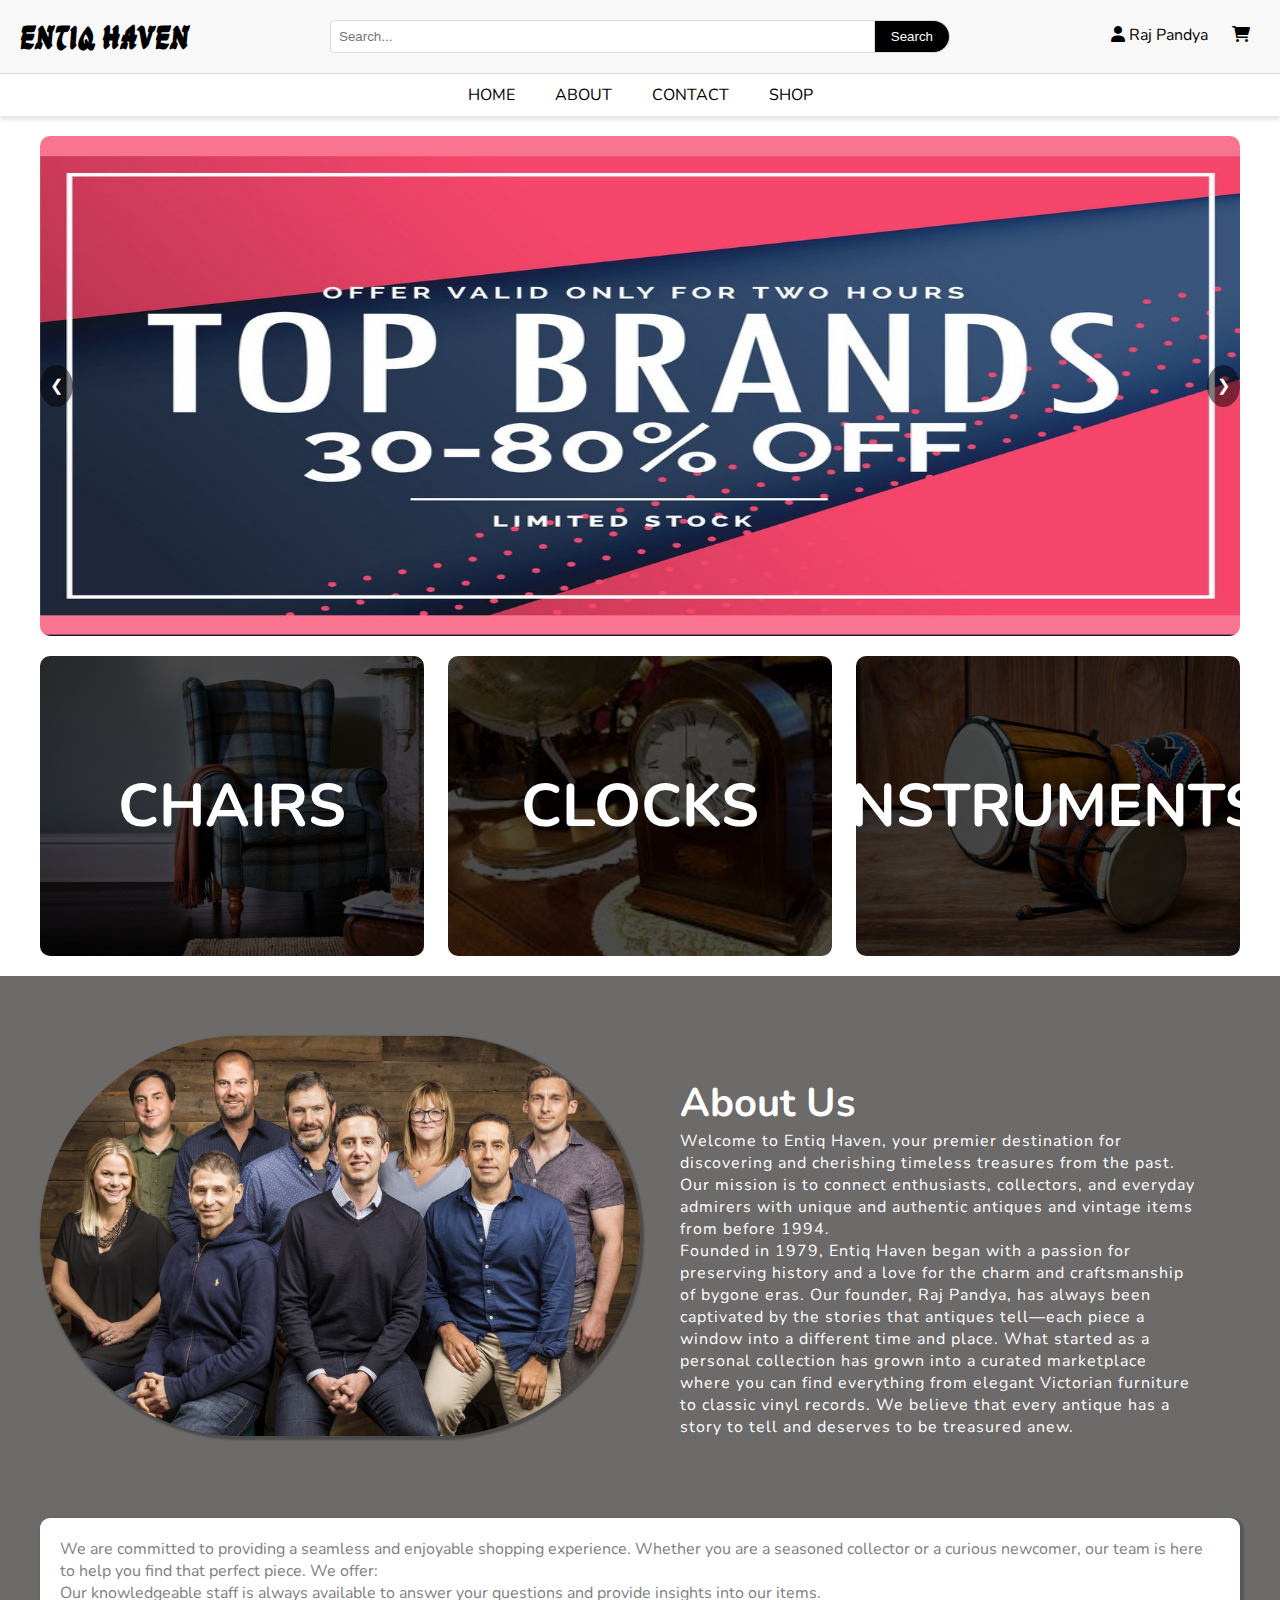
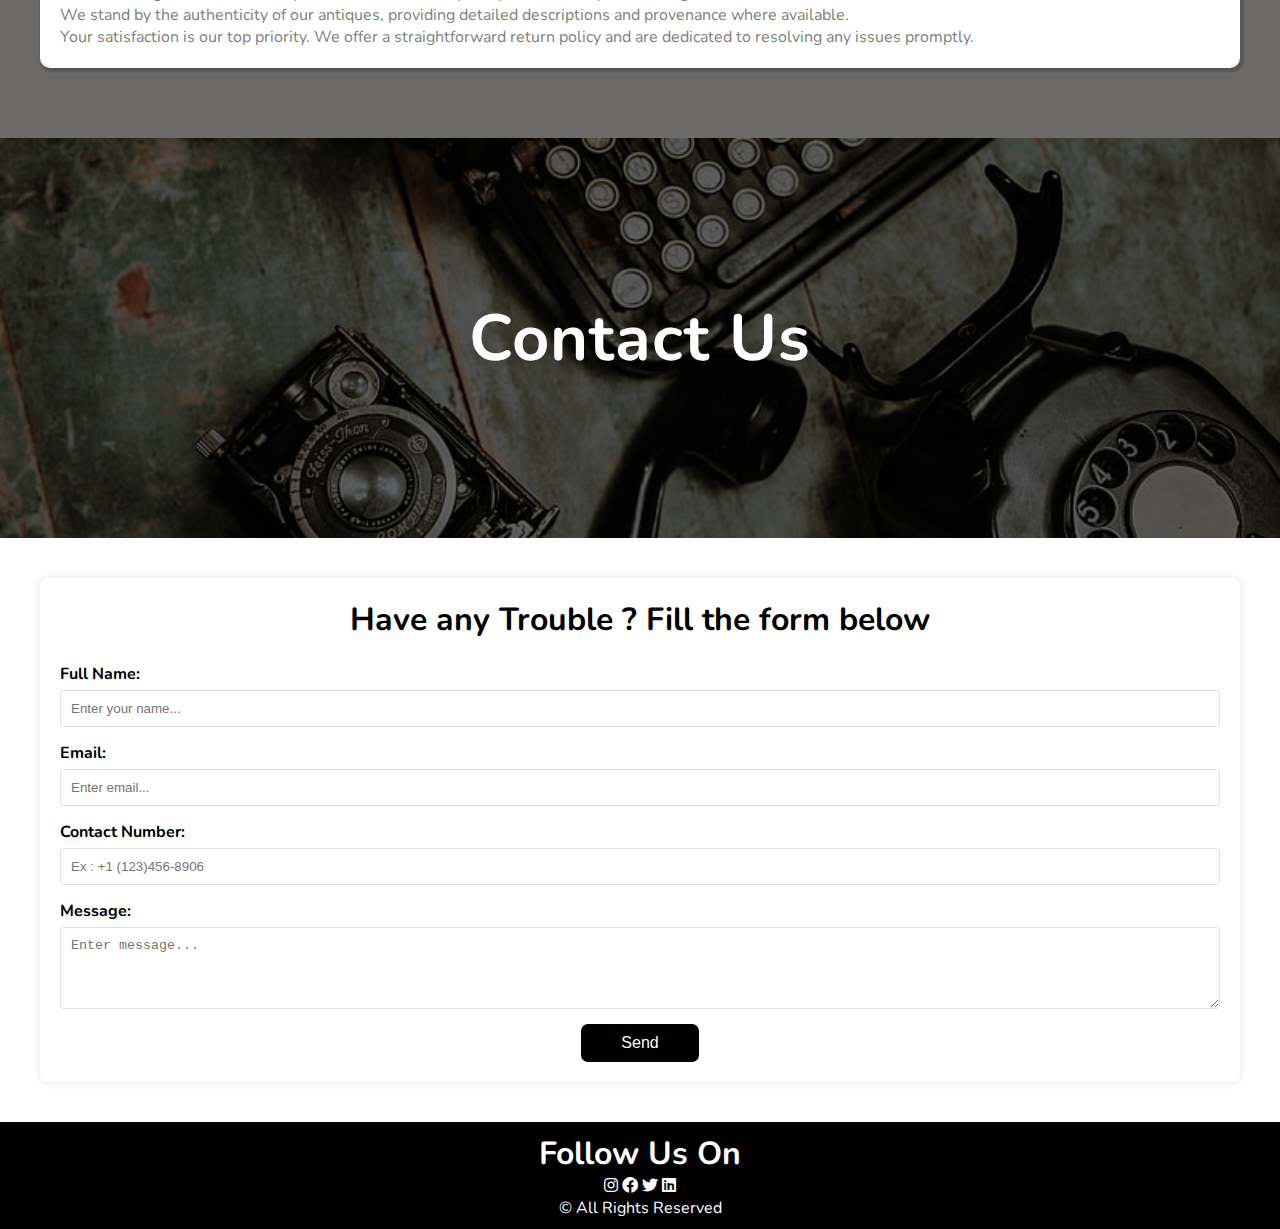
<file: html project/index.html>
<!DOCTYPE html>
<html lang="en">

<head>
    <meta charset="UTF-8">
    <meta name="viewport" content="width=device-width, initial-scale=1.0">
    <meta name="robots" content="noindex, nofollow">
    <meta name="description" content="Ecommerce website design">
    <title>Ecommerce Website</title>

    <link rel="stylesheet" href="https://cdnjs.cloudflare.com/ajax/libs/font-awesome/6.0.0-beta3/css/all.min.css">
    <link rel="stylesheet" href="./css/style.css">

</head>

<body>
    <header>
        <!-- header html -->
        <div class="logo">
            <h1>ENTIQ HAVEN</h1>
        </div>
        <div class="search-bar">
            <input type="text" placeholder="Search...">
            <button>Search</button>
        </div>
        <div class="icons">
            <i class="fa-solid fa-user"></i> Raj Pandya
            <i class="fa-solid fa-cart-shopping"></i>
        </div>
    </header>

    <!-- navbar html code -->
    <nav>
        <ul>
            <li><a href="#home">HOME</a></li>
            <li><a href="#about">ABOUT</a></li>
            <li><a href="#contact">CONTACT</a></li>
            <li><a href="shop.html">SHOP</a></li>
        </ul>
    </nav>

    <main>
        <!-- Home page section -->
        <section id="home">
            <div class="slider">
                <div class="slides">
                    <img src="./img/slider1.jpg" alt="Slider Image ">
                    <img src="./img/slider2.jpg" alt="Slider Image ">
                    <img src="./img/slider3.jpg" alt="Slider Image ">
                </div>
                <div class="navigation">
                    <div class="nav-btn" id="prev">&#10094;</div>
                    <div class="nav-btn" id="next">&#10095;</div>
                </div>
            </div>

            <div class="row">
                <div class="rectangle" id="one">
                    <h1>CHAIRS</h1>
                </div>
                <div class="rectangle" id="two">
                    <h1>CLOCKS</h1>
                </div>
                <div class="rectangle" id="three">
                    <h1>INSTRUMENTS</h1>
                </div>
            </div>
        </section>

        <!-- About page section -->
        <section id="about">
            <div class="about-container">
                <div class="box">
                    <img src="./img/aboutpic.jpg" alt="About image">
                </div>
                <div class="box" id="box2">
                    <h1>About Us</h1>
                    <p>Welcome to Entiq Haven, your premier destination for discovering and cherishing timeless
                        treasures from the past. Our mission is to connect enthusiasts, collectors, and everyday
                        admirers with unique and authentic antiques and vintage items from before 1994.
                        <br>
                        Founded in 1979, Entiq Haven began with a passion for preserving history and a love for the
                        charm and craftsmanship of bygone eras. Our founder, Raj Pandya, has always been captivated by
                        the stories that antiques tell—each piece a window into a different time and place.

                        What started as a personal collection has grown into a curated marketplace where you can find
                        everything from elegant Victorian furniture to classic vinyl records. We believe that every
                        antique has a story to tell and deserves to be treasured anew.
                    </p>

                </div>
            </div>

            <div class="about-container-2">
                We are committed to providing a seamless and enjoyable shopping experience. Whether you are a seasoned
                collector or a curious newcomer, our team is here to help you find that perfect piece. We offer:

                <ul>
                    <li>Our knowledgeable staff is always available to answer your questions and provide
                        insights into our items.</li>
                    <li> We stand by the authenticity of our antiques, providing detailed descriptions
                        and provenance where available.</li>
                    <li>Your satisfaction is our top priority. We offer a straightforward return policy
                        and are dedicated to resolving any issues promptly.</li>
                </ul>
                
               
                
            </div>
        </section>


        <!-- Contact page section  -->

       
        <section id="contact">
            <div class="contact-heading">
                <h1>Contact Us</h1>
            </div>
            <div class="contact-container">
                <center>
                    <h1>Have any Trouble ? Fill the form below</h1>
                </center>
                <br>
                <form class="contact-form">
                    <label for="fullname">Full Name:</label>
                    <input type="text" id="fullname" name="fullname" placeholder="Enter your name..." required>

                    <label for="email">Email:</label>
                    <input type="email" id="email" name="email" placeholder="Enter email..." required>

                    <label for="contactnumber">Contact Number:</label>
                    <input type="tel" id="contactnumber" name="contactnumber" placeholder="Ex : +1 (123)456-8906"
                        required>

                    <label for="message">Message:</label>
                    <textarea id="message" name="message" rows="4" placeholder="Enter message..." required></textarea>

                    <div class="button-container">
                        <button type="submit">Send</button>
                    </div>
                </form>
            </div>
        </section>
    </main>

    <footer>
        <center>
            <h1>Follow Us On</h1>
            <div class="social-icons">
                <i class="fa-brands fa-instagram icon"></i>
                <i class="fa-brands fa-facebook icon"></i>
                <i class="fa-brands fa-twitter icon"></i>
                <i class="fa-brands fa-linkedin icon"></i>
            </div>
            <p>&copy; All Rights Reserved</p>
        </center>
    </footer>


    <script src="./js/script.js"></script>
</body>

</html>
</file>
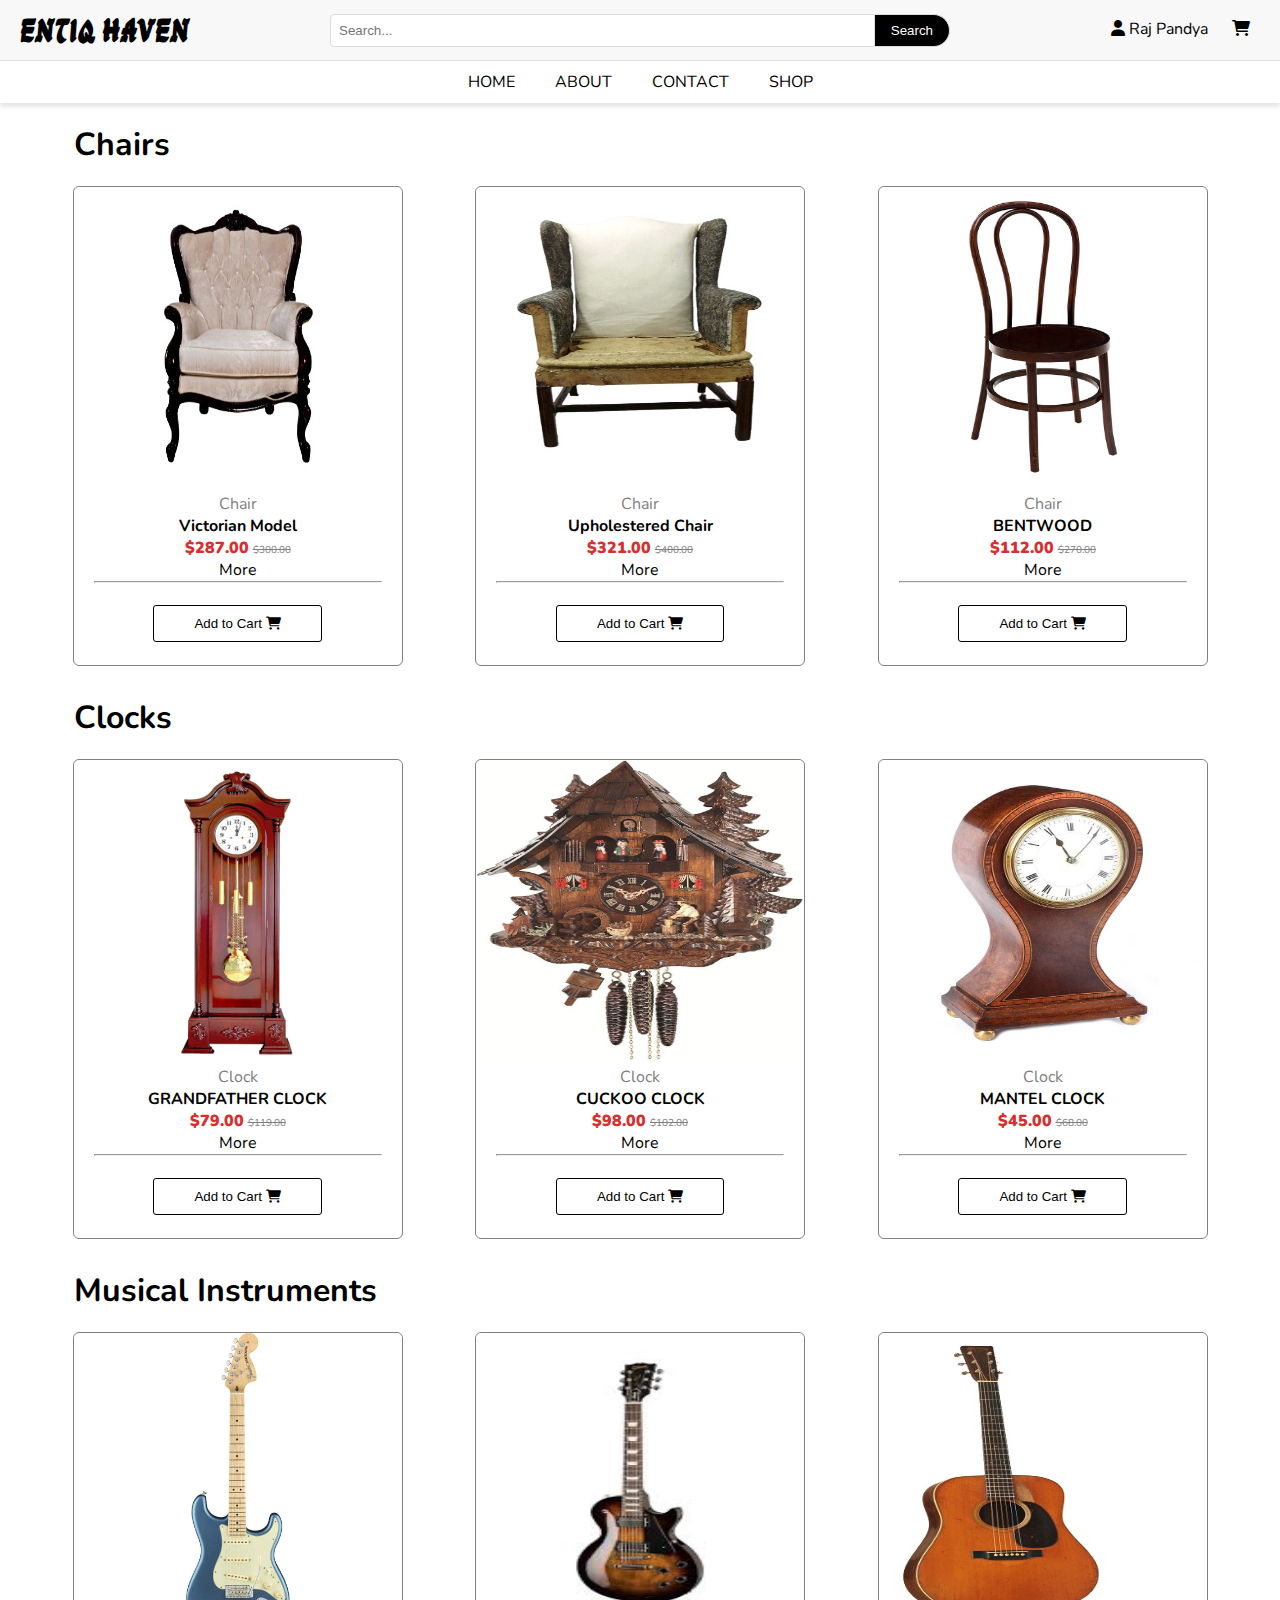
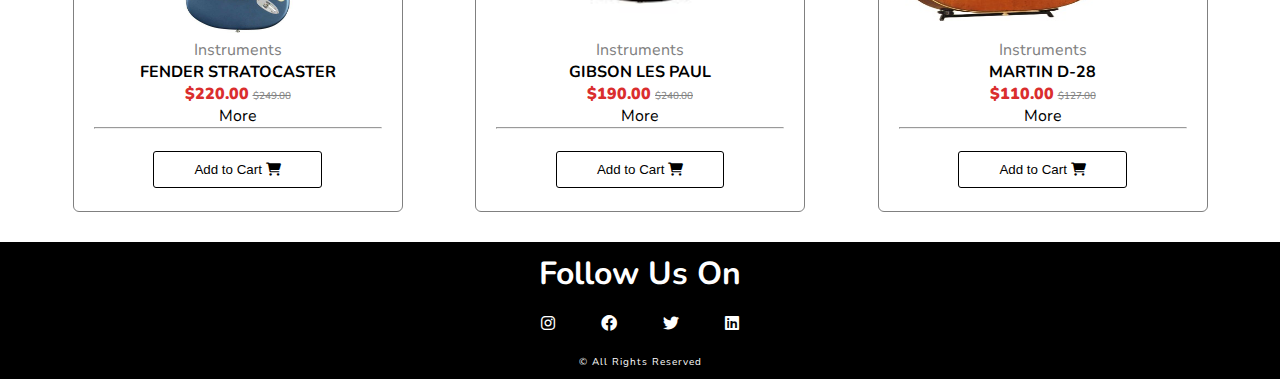
<file: html project/shop.html>
<!DOCTYPE html>
<html lang="en">

<head>
    <meta charset="UTF-8">
    <meta name="viewport" content="width=device-width, initial-scale=1.0">
    <meta name="robots" content="noindex, nofollow">
    <meta name="description" content="Ecommerce website design">
    <title>Ecommerce Website</title>

    <link rel="stylesheet" href="https://cdnjs.cloudflare.com/ajax/libs/font-awesome/6.0.0-beta3/css/all.min.css">
    <link rel="stylesheet" href="./css/shop.css">

</head>

<body>
    <header>
        <!-- header html -->
        <div class="logo">
            <h1>ENTIQ HAVEN</h1>
        </div>
        <div class="search-bar">
            <input type="text" placeholder="Search...">
            <button>Search</button>
        </div>
        <div class="icons">
            <i class="fa-solid fa-user"></i> Raj Pandya
            <i class="fa-solid fa-cart-shopping"></i>
        </div>
    </header>

    <!-- navbar html code -->
    <nav>
        <ul>
            <li><a href="index.html">HOME</a></li>
            <li><a href="index.html">ABOUT</a></li>
            <li><a href="index.html">CONTACT</a></li>
            <li><a href="shop.html">SHOP</a></li>
        </ul>
    </nav>


    <main>
        <h1 class="top">Chairs</h1>
        <div class="product-container">
            <div class="product">
                <img src="./img/chair1.jpg" alt="Product Image">

                <center>
                    <p class="category">Chair</p>
                </center>
                <center>
                    <p><b>Victorian Model</b></p>
                </center>
                <center>
                    <p class="price"><span class="real-price"><b>$287.00</b></span>
                        <span class="cut-price"> $300.00
                        </span>
                    </p>
                </center>

                <center>
                    <p class="more">More</p>
                    <p class="description">
                        This Victorian model chair is a beautifully crafted piece that exemplifies elegance and comfort.
                        Made with high-quality materials and intricate detailing, it’s perfect for adding a touch of
                        vintage charm to any room.
                    </p>
                    <hr class="more-line">
                    <br>
                    <button class="cart-btn">Add to Cart <i class="fa-solid fa-cart-shopping"></i></button>
                </center>
            </div>


            <div class="product">
                <img src="./img/chair2.jpg" alt="Product Image">

                <center>
                    <p class="category">Chair</p>
                </center>
                <center>
                    <p><b>Upholestered Chair</b></p>
                </center>
                <center>
                    <p class="price"><span class="real-price"><b>$321.00</b></span>
                        <span class="cut-price"> $400.00
                        </span>
                    </p>
                </center>



                <center>
                    <center>
                        <p class="more">More</p>
                        <p class="description">
                            Padded seat, back, and often arms, providing comfort and support.<br>
                            Available in various fabrics such as velvet, leather, cotton, linen, and
                            synthetic blends.<br>
                            Typically constructed with a sturdy wood or metal frame.<br>
                            Range from classic and traditional to modern and contemporary designs.<br>
                            High-density foam or down-filled cushions for added comfort.
                        </p>
                    </center>
                    <hr class="more-line">
                    <br>

                    <button class="cart-btn">Add to Cart <i class="fa-solid fa-cart-shopping"></i></button>
                </center>

            </div>
            <div class="product">
                <img src="./img/chair3.jpg" alt="Product Image">

                <center>
                    <p class="category">Chair</p>
                </center>
                <center>
                    <p><b>BENTWOOD</b></p>
                </center>
                <center>
                    <p class="price"><span class="real-price"><b>$112.00</b></span>
                        <span class="cut-price"> $270.00
                        </span>
                    </p>
                </center>


                <center>
                    <center>
                        <p class="more">More</p>
                        <p class="description">
                            Characterized by wood that is steam-bent into smooth, curved shapes.<br>
                            Typically lighter in weight due to the use of slender wood pieces.<br>
                            Despite their lightweight nature, they are strong and durable.<br>
                            Sleek, simple lines that give an elegant and timeless look.<br>
                            Often made from beech wood, though other types of wood can be used.
                        </p>
                    </center>
                    <hr class="more-line">
                    <br>

                    <button class="cart-btn">Add to Cart <i class="fa-solid fa-cart-shopping"></i></button>
                </center>

            </div>
        </div>


        <h1>Clocks</h1>
        <div class="product-container">
            <div class="product">
                <img src="./img/clock1.jpg" alt="Product Image">

                <center>
                    <p class="category">Clock</p>
                </center>
                <center>
                    <p><b>GRANDFATHER CLOCK</b></p>
                </center>
                <center>
                    <p class="price"><span class="real-price"><b>$79.00</b></span>
                        <span class="cut-price"> $119.00
                        </span>
                    </p>
                </center>

                <center>
                    <center>
                        <p class="more">More</p>
                        <p class="description">
                            Typically ranges from 6 to 8 feet tall.<br>
                            Constructed from high-quality woods such as oak, mahogany, cherry, or walnut.<br>
                            Long, swinging pendulum that regulates the clock's timekeeping.<br>
                            Utilizes weights on chains or cables to power the clock mechanism.<br>
                            Elaborate clock face with Roman or Arabic numerals, often includes a moon phase
                            indicator.
                        </p>
                    </center>
                    <hr class="more-line">
                    <br>

                    <button class="cart-btn">Add to Cart <i class="fa-solid fa-cart-shopping"></i></button>
                </center>

            </div>
            <div class="product">
                <center><img src="./img/clock2.jpg" alt="Product Image" class="clock-img2"></center>

                <center>
                    <p class="category">Clock</p>
                </center>
                <center>
                    <p><b>CUCKOO CLOCK</b></p>
                </center>
                <center>
                    <p class="price"><span class="real-price"><b>$98.00</b></span>
                        <span class="cut-price"> $102.00
                        </span>
                    </p>
                </center>


                <center>
                    <center>
                        <p class="more">More</p>
                        <p class="description">
                            Traditional clock face with Roman or Arabic numerals.<br>
                            Swinging pendulum that helps regulate timekeeping.<br>
                            Uses weights, often in the shape of pinecones, to power the clock.<br>
                            Chimes on the hour, half-hour, or quarter-hour, often accompanied by the cuckoo
                            call.<br>
                            Elaborate wood carvings, often depicting nature scenes, animals, or
                            folkloric themes.<br>
                            A popular style featuring a house-like design, often with animated figures and
                            scenes.<br>
                        </p>
                    </center>
                    <hr class="more-line">
                    <br>

                    <button class="cart-btn">Add to Cart <i class="fa-solid fa-cart-shopping"></i></button>
                </center>

            </div>
            <div class="product">
                <img src="./img/clock3.jpg" alt="Product Image">

                <center>
                    <p class="category">Clock</p>
                </center>
                <center>
                    <p><b>MANTEL CLOCK</b></p>
                </center>
                <center>
                    <p class="price"><span class="real-price"><b>$45.00</b></span>
                        <span class="cut-price"> $68.00
                        </span>
                    </p>
                </center>


                <center>
                    <center>
                        <p class="more">More</p>
                        <p class="description">
                            Designed to fit on a mantel, shelf, or table; typically smaller than
                            floor-standing clocks.<br>
                            Available in diverse styles such as traditional, contemporary, Art Deco,
                            and Victorian.<br>
                            Made from high-quality materials such as wood, metal, marble, or porcelain.
                            Features a clear clock face with Roman or Arabic numerals.<br>
                            Many models chime on the hour, half-hour, or quarter-hour with melodies
                            like Westminster.<br>
                            Available in mechanical (wind-up) or quartz (battery-powered) movements.
                        </p>
                    </center>
                    <hr class="more-line">
                    <br>

                    <button class="cart-btn">Add to Cart <i class="fa-solid fa-cart-shopping"></i></button>
                </center>

            </div>
        </div>

        <!-- Musical Instruments -->
        <h1>Musical Instruments</h1>
        <div class="product-container">
            <div class="product">
                <img src="./img/guitar1.jpg" alt="Product Image">

                <center>
                    <p class="category">Instruments</p>
                </center>
                <center>
                    <p><b>FENDER STRATOCASTER</b></p>
                </center>
                <center>
                    <p class="price"><span class="real-price"><b>$220.00</b></span>
                        <span class="cut-price"> $249.00
                        </span>
                    </p>
                </center>


                <center>
                    <center>
                        <p class="more">More</p>
                        <p class="description">
                            Iconic double-cutaway body for easy access to higher frets.<br>
                            Typically made from alder or ash body with a maple or rosewood fretboard.<br>
                            Bolt-on neck, usually made of maple, with a comfortable "C" or "Modern C" shape.<br>
                            Three single-coil pickups, providing a versatile range of tones.<br>
                            Standard configuration is SSS (Single-Single-Single), though
                            variations exist.<br>
                            One volume knob and two tone knobs for neck and middle pickups, along with a 5-way
                            selector switch.
                        </p>
                    </center>
                    <hr class="more-line">
                    <br>

                    <button class="cart-btn">Add to Cart <i class="fa-solid fa-cart-shopping"></i></button>
                </center>

            </div>
            <div class="product">
                <img src="./img/guitar2.jpg" alt="Product Image">

                <center>
                    <p class="category">Instruments</p>
                </center>
                <center>
                    <p><b>GIBSON LES PAUL</b></p>
                </center>
                <center>
                    <p class="price"><span class="real-price"><b>$190.00</b></span>
                        <span class="cut-price"> $240.00
                        </span>
                    </p>
                </center>


                <center>
                    <center>
                        <p class="more">More</p>
                        <p class="description">
                            Solid, single-cutaway body design for sustained tones and classic aesthetics.
                            Typically made from a carved maple top and solid mahogany back for a warm, rich
                            sound.<br>
                            Set neck construction, usually made of mahogany, providing smooth playability and
                            sustain.<br>
                            Rosewood or ebony fretboard with 22 frets and trapezoid or block inlays.
                            Two humbucking pickups (usually a 490R neck pickup and a 498T bridge pickup) for a
                            powerful, noise-resistant tone.<br>
                            Four control knobs (two volume and two tone) with a three-way pickup selector
                            switch.
                        </p>
                    </center>
                    <hr class="more-line">
                    <br>

                    <button class="cart-btn">Add to Cart <i class="fa-solid fa-cart-shopping"></i></button>
                </center>

            </div>
            <div class="product">
                <img src="./img/guitar3.jpg" alt="Product Image">

                <center>
                    <p class="category">Instruments</p>
                </center>
                <center>
                    <p><b>MARTIN D-28</b></p>
                </center>
                <center>
                    <p class="price"><span class="real-price"><b>$110.00</b></span>
                        <span class="cut-price"> $127.00
                        </span>
                    </p>
                </center>


                <center>
                    <center>
                        <p class="more">More</p>
                        <p class="description">
                            Dreadnought, known for its large, square-shouldered body shape providing a
                            powerful, resonant sound.<br>
                            Mahogany neck for stability and smooth playability.<br>
                            Rosewood or ebony fretboard with 20 frets and dot inlays.<br>
                            25.4 inches, offering excellent projection and sustain.<br>
                            Forward-shifted X-bracing, which enhances the guitar's volume and resonance. <br>
                            Rosewood bridge with a bone saddle for optimal tone and sustain.
                        </p>
                    </center>
                    <hr class="more-line">
                    <br>

                    <button class="cart-btn">Add to Cart <i class="fa-solid fa-cart-shopping"></i></button>
                </center>

            </div>
        </div>
    </main>

    <footer>
        <center>
            <h1>Follow Us On</h1>
            <div class="social-icons">
                <i class="fa-brands fa-instagram icon"></i>
                <i class="fa-brands fa-facebook icon"></i>
                <i class="fa-brands fa-twitter icon"></i>
                <i class="fa-brands fa-linkedin icon"></i>
            </div>
            <p>&copy; All Rights Reserved</p>
        </center>
    </footer>


    <script src="./js/script.js"></script>



</body>
</file>
<file: html project/css/style.css>
@import url('https://fonts.googleapis.com/css2?family=Akronim&family=Ga+Maamli&family=Montserrat:ital,wght@0,100..900;1,100..900&display=swap');
@import url('https://fonts.googleapis.com/css2?family=Akronim&family=Ga+Maamli&family=Montserrat:ital,wght@0,100..900;1,100..900&family=Nunito:ital,wght@0,200..1000;1,200..1000&display=swap');

* {
    margin: 0;
    padding: 0;
    box-sizing: border-box;
}

section {
    width: 100%;
    height: auto;
}

body {
    font-family: "Nunito", sans-serif;
}

/* header css */
header {
    display: flex;
    justify-content: space-between;
    align-items: center;
    padding: 10px 20px;
    background-color: #f8f8f8;
    border-bottom: 1px solid #ddd;
    flex-wrap: wrap;
}

.logo h1 {
    font-family: "Ga Maamli", sans-serif;
}

.search-bar {
    display: flex;
    align-items: center;
    width: 50%;
    margin: 10px 0;
}

.search-bar input {
    width: 100%;
    padding: 8px;
    border: 1px solid #ddd;
    border-radius: 4px 0 0 4px;
}

.search-bar button {
    padding: 8px 16px;
    border: 1px solid #ddd;
    border-left: none;
    background-color: black;
    color: white;
    border-radius: 0 4px 4px 0;
    cursor: pointer;
    border-top-right-radius: 20px;
    border-bottom-right-radius: 20px;
}

.search-bar button:hover {
    background-color: grey;
}

.icons {
    margin-top: 7px;
    margin-right: 10px;
}

.icons i {
    height: 30px;
    margin-left: 20px;
    cursor: pointer;
}

/* header css end */

/* navbar css start */
nav {
    background-color: white;
    box-shadow: 0px 4px 4px rgba(0, 0, 0, 0.1);
}

nav ul {
    display: flex;
    justify-content: center;
    list-style: none;
    padding: 10px 0;
    flex-wrap: wrap;
}

nav ul li {
    margin: 0 20px;
}

nav ul li a {
    color: black;
    text-decoration: none;
    font-size: 16px;
    padding-bottom: 5px;
    transition: all 0.3s;
}

nav ul li a:hover {
    border-bottom: 2px solid black;
}

/* navbar css end */

/* slider css */
.slider {
    position: relative;
    width: 100%;
    max-width: 1200px;
    margin: 20px auto;
    overflow: hidden;
}

.slides {
    display: flex;
    transition: transform 0.5s ease-in-out;
    width: calc(100% * 3);
}

.slides img {
    width: 100%;
    max-width: 1200px;
    height: 500px;
    border-radius: 10px;
}

.navigation {
    position: absolute;
    width: 100%;
    top: 50%;
    display: flex;
    justify-content: space-between;
    transform: translateY(-50%);
}

.nav-btn {
    background-color: rgba(0, 0, 0, 0.5);
    color: white;
    padding: 10px;
    cursor: pointer;
    border-radius: 50%;
}

/* slider css ends */

/* home page css */
.row {
    max-width: 1200px;
    margin: 20px auto;
    height: 300px;
    width: 100%;
    display: flex;
    justify-content: space-between;
    flex-wrap: wrap;
}

.rectangle {
    height: 100%;
    width: 32%;
    border-radius: 10px;
    transition: .3s ease;
    display: flex;
    justify-content: center;
    align-items: center;
    color: white;
    font-size: 30px;
    background-size: cover;
    background-repeat: no-repeat;
    background-position: center;
    margin-bottom: 20px;
}

.rectangle:hover {
    box-shadow: 4px 4px 4px 4px rgba(0, 0, 0, 0.2);
}

.rectangle h1:hover {
    cursor: pointer;
    transform: 0.2s ease;
}

#one {
    background-image: linear-gradient(rgba(0, 0, 0, 0.7), rgba(0, 0, 0, 0.7)), url("../img/img1.jpg");
}

#two {
    background-image: linear-gradient(rgba(0, 0, 0, 0.7), rgba(0, 0, 0, 0.7)), url("../img/img2.jpg");
}

#three {
    background-image: linear-gradient(rgba(0, 0, 0, 0.7), rgba(0, 0, 0, 0.7)), url("../img/img3.jpg");
}

/* home page css ends */

/* about page css */
#about {
    background-color: #5b5858e3;
    padding: 30px 0;
    color: white;
}

.about-container {
    width: 100%;
    height: auto;
    display: flex;
    justify-content: center;
    max-width: 1200px;
    margin: 40px auto;
    margin-top: 30px;
    flex-wrap: wrap;
}

.box {
    height: 100%;
    width: 50%;
}

.box img {
    width: 100%;
    border-radius: 200px;
    box-shadow: 2px 2px 2px 2px rgba(0, 0, 0, 0.3);
}

.box h1 {
    font-size: 40px;
}

.box p {
    letter-spacing: 1px;
}

#box2 {
    padding: 40px;
}

.about-container-2 {
    height: auto;
    width: 100%;
    margin: 40px auto;
    max-width: 1200px;
    padding: 20px;
    border-radius: 10px;
    box-shadow: 2px 2px 2px 2px rgba(0, 0, 0, 0.2);
    background-color: white;
    color: grey;
}

.about-container-2 ul li {
    text-decoration: none;
    list-style: none;
}

/* about css ends */

/* Contact form section */
.contact-heading {
    display: flex;
    justify-content: center;
    align-items: center;
    background: linear-gradient(rgba(0, 0, 0, 0.6), rgba(0, 0, 0, 0.6)), url("../img/contact-background.jpg");
    color: white;
    height: 400px;
    background-repeat: no-repeat;
    background-position: center;
    background-size: cover;
}

.contact-heading h1 {
    font-size: 65px;
    letter-spacing: 1px;
}

.contact-container {
    width: 100%;
    max-width: 1200px;
    margin: 40px auto;
    padding: 20px;
    background-color: #fff;
    box-shadow: 0 0 10px rgba(0, 0, 0, 0.1);
    border-radius: 8px;
}

.contact-form {
    display: flex;
    flex-direction: column;
    width: 100%;
}

.contact-form label {
    margin-bottom: 5px;
    font-weight: bold;
}

.contact-form input,
.contact-form textarea {
    margin-bottom: 15px;
    padding: 10px;
    border: 1px solid #ddd;
    border-radius: 4px;
}

.contact-form textarea {
    resize: vertical;
}

.button-container {
    display: flex;
    justify-content: center;
}

.contact-form button {
    padding: 10px 40px;
    border: none;
    border-radius: 7px;
    background-color: black;
    color: white;
    font-size: 16px;
    cursor: pointer;
    transition: background-color 0.3s ease;
}

.contact-form button:hover {
    background-color: grey;
}

/* contact form ends */

/* footer css */
footer {
    background-color: black;
    color: white;
    padding: 10px 0;
}

footer ul {
    list-style: none;
    display: flex;
    justify-content: center;
}

footer ul li {
    margin: 0 15px;
}

footer ul li a {
    text-decoration: none;
    color: white;
    transition: color 0.3s;
}

footer ul li a:hover {
    color: grey;
}

/* Responsive styles */
@media (max-width: 768px) {
    header {
        flex-direction: column;
    }

    .search-bar {
        width: 100%;
    }

    .slider img {
        height: auto;
    }

    .row {
        flex-direction: column;
    }

    .rectangle {
        width: 100%;
        margin-bottom: 20px;
    }

    .about-container {
        flex-direction: column;
        align-items: center;
    }

    .box {
        width: 100%;
    }

    .contact-form {
        width: 100%;
    }
}

@media (max-width: 480px) {
    nav ul {
        flex-direction: column;
    }

    nav ul li {
        margin: 10px 0;
    }

    .contact-heading h1 {
        font-size: 40px;
    }
}
</file>
<file: html project/css/shop.css>
@import url('https://fonts.googleapis.com/css2?family=Akronim&family=Ga+Maamli&family=Montserrat:ital,wght@0,100..900;1,100..900&display=swap');
@import url('https://fonts.googleapis.com/css2?family=Akronim&family=Ga+Maamli&family=Montserrat:ital,wght@0,100..900;1,100..900&family=Nunito:ital,wght@0,200..1000;1,200..1000&display=swap');
* {
    margin: 0;
    padding: 0;
    box-sizing: border-box;
}
section{
    width: 100%;
    height: auto;
    /* border: 2px solid black; */
}

body {
    font-family: "Nunito", sans-serif;
}


/* header css */
header {
    display: flex;
    justify-content: space-between;
    align-items: center;
    padding: 10px 20px;
    background-color: #f8f8f8;
    border-bottom: 1px solid #ddd;
}

.logo h1{
    font-family: "Ga Maamli", sans-serif;
}

.logo img {
    height: 40px;
}

.search-bar {
    display: flex;
    align-items: center;
    width: 50%;
}

.search-bar input {
    width: 100%;
    padding: 8px;
    border: 1px solid #ddd;
    border-radius: 4px 0 0 4px;
}

.search-bar button {
    padding: 8px 16px;
    border: 1px solid #ddd;
    border-left: none;
    background-color: black;
    color: white;
    border-radius: 0 4px 4px 0;
    cursor: pointer;
    border-top-right-radius: 20px;
    border-bottom-right-radius: 20px;
    
}

.search-bar button:hover {
    background-color: grey;
}

.icons{
    margin-top: 7px;
    margin-right: 10px;
}

.icons i{
    height: 30px;
    margin-left: 20px;
    cursor: pointer;
}

/* header css end*/


/* navbar css start */
nav {
    background-color: white;
    box-shadow: 0px 4px 4px rgba(0,0,0,0.1  );

}

nav ul {
    display: flex;
    justify-content: center;
    list-style: none;
    padding: 10px 0;
}

nav ul li {
    margin: 0 20px;
}

nav ul li a {
    color: black;
    text-decoration: none;
    font-size: 16px;
    padding-bottom: 5px;
    transition: all 0.3s;
}

nav ul li a:hover {
    border-bottom: 2px solid black;
}

/* navbar css end */



/* products css */
.product-container{
    display : flex;
    justify-content: space-evenly;
    margin: 20px 0;
    padding-bottom:10px;
}

main h1{
    margin-left: 74px;
}

.top{
    margin-top: 20px;
}

.clock-img2{
    width: 80%;
}

.description {
    margin: 10px 25px;
    color: grey;
    font-size: 12px;
    display: none;
    text-align: left;
    transition: max-height 0.3s ease-in-out;
    max-height: 0; /* Ensure it starts hidden */
    overflow: hidden;
}


.product.expanded .description {
    display: block; 
    max-height: 1000px; 
}

.product .expanded {
    height: 600px; 
    padding-bottom : 30px;
}

.product {
    height: 480px;
    width: 330px;
    border: 1px solid grey;
    border-radius: 6px;
    transition: height 0.3s ease-in-out, width 0.3s ease-in-out;
}

.product:hover{
    height:481px;
    width: 331px;
    transition: 0.3s ease-in-out;
    box-shadow: 2px 2px 2px 2px rgba(0,0,0,0.1);
}

.product img{
    width: 100%;
    height: 300px;
    border-radius: 6px;
}

.category{
    color: grey;
}

.more-line{
    margin: 0 20px;
}

.more:hover{
    cursor: pointer;
}


.real-price{
    color: #da2e2e;
    font-weight: bold;
}

.cut-price{
    text-decoration: line-through;
    color: grey;
    font-size: 10px;
}

.product-description{
    display:none;
    font-size: 12px;
    margin : 0 25px;
    color: grey;
}


.cart-btn{
    padding: 10px 40px;
    background-color: white;
    color: black;
    border: none;
    border-radius: 3px;
    border: 1.3px solid black;
    margin-bottom : 20px;
}

.cart-btn:hover{
    padding: 10px 40px;
    transition: 0.3s ease-in-out;
    background-color: black;
    color: white;
    cursor: pointer;
}
/* product css ends  */

/* footer css */
footer{
    background-color: black;
    color: white;
    padding: 10px 0px;
}

footer p{
    font-size: 10px;
    letter-spacing : 1px;
}


.social-icons{
    display: flex;
    justify-content: space-evenly;
    height: auto;
    margin-top: 20px;
    width: 20%;
    /* border: 2px solid red; */
}

.social-icons i{
    height: 40px;
    width: 20%;
    cursor: pointer;
}
/* footer css ends */
</file>
